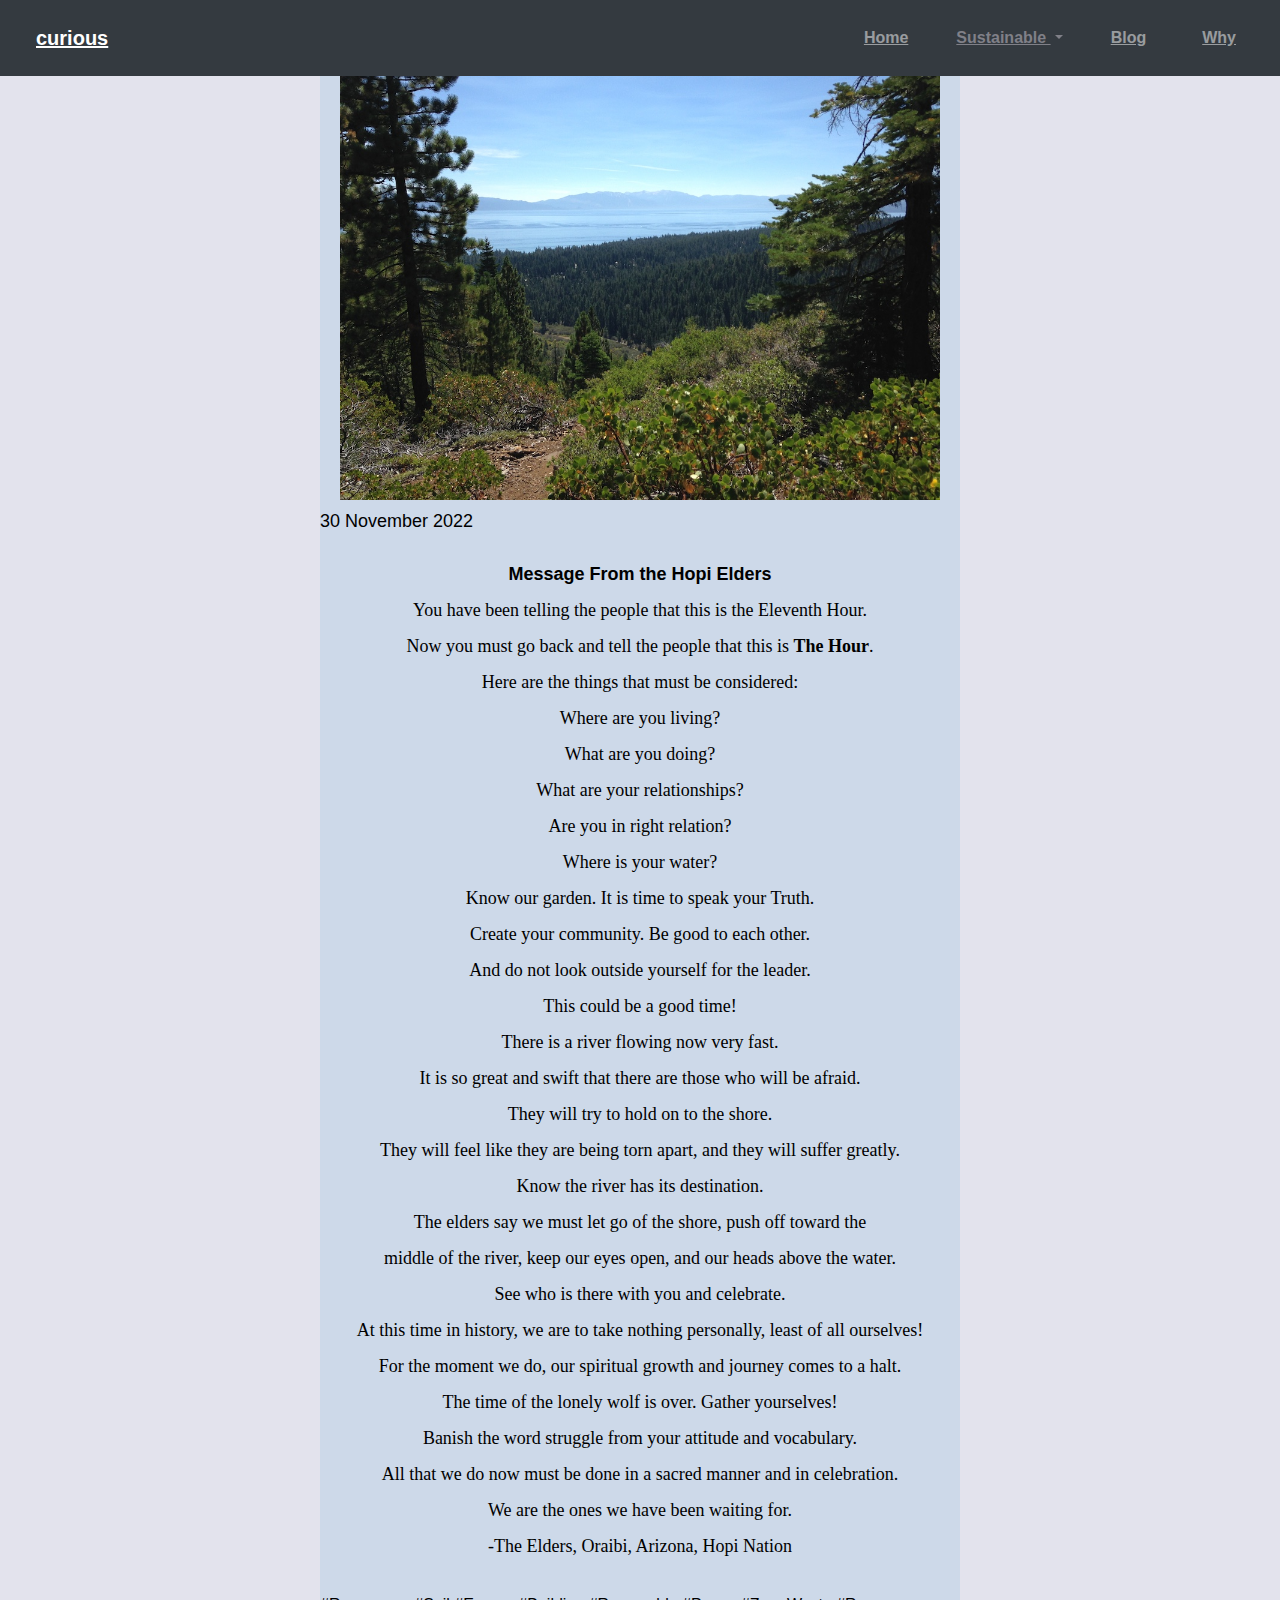
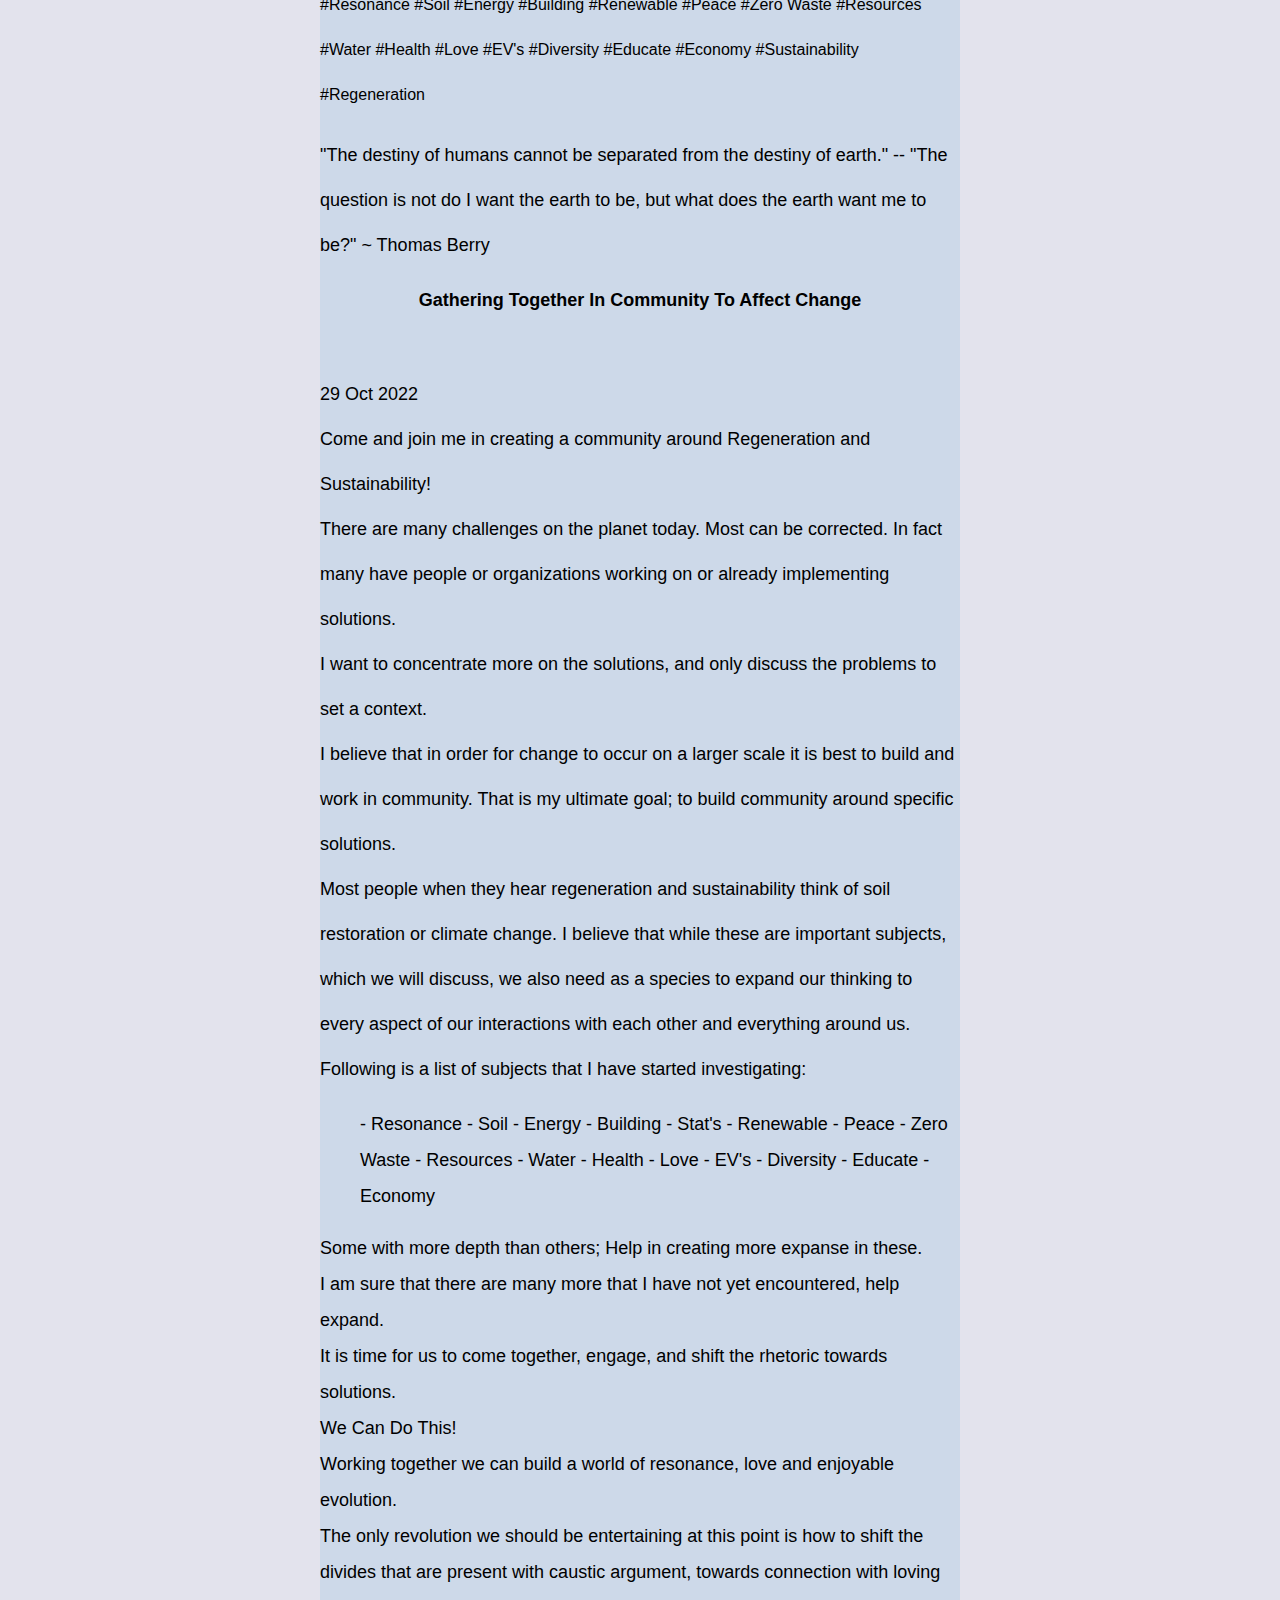
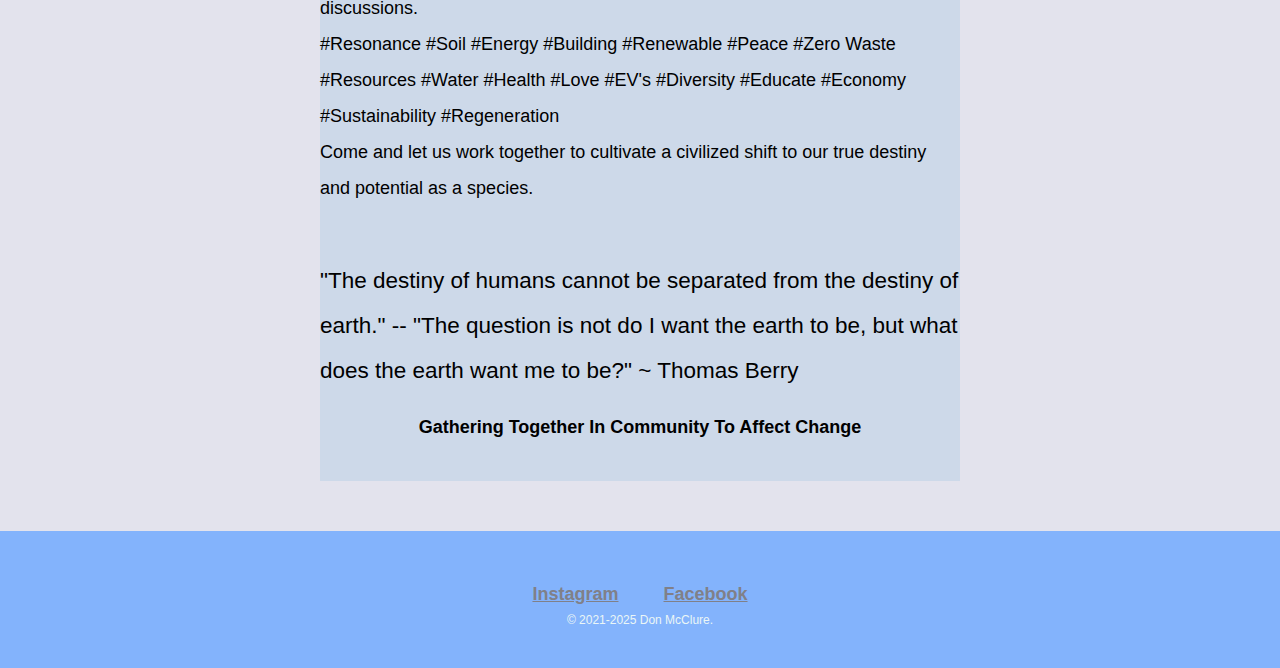
<file: blog.html>
<!DOCTYPE html>
<html>

<head id="mainhead">
  <meta charset="utf-8">
  <title>blog</title>
  <link rel="stylesheet" href="https://stackpath.bootstrapcdn.com/bootstrap/4.3.1/css/bootstrap.min.css"
    integrity="sha384-ggOyR0iXCbMQv3Xipma34MD+dH/1fQ784/j6cY/iJTQUOhcWr7x9JvoRxT2MZw1T" crossorigin="anonymous">
  <link rel="stylesheet" href="css/styles.css">
  <link rel="icon" href="favicon.ico">
  <link href="https://fonts.googleapis.com/css?family=Montserrat|Sacramento" rel="stylesheet">
  <nav class="navbar navbar-expand-md bg-dark navbar-dark menu fixed-top" id="mainNav">
    <a class="navbar-brand js-scroll-trigger" color="#808088" href="#">curious</a>
    <button class="navbar-toggler" type="button" data-toggle="collapse" data-target="#navbarTogglerDemo02"
      aria-controls="navbarTogglerDemo02" aria-expanded="true" aria-label="Toggle navigation">
      <span class="navbar-toggler-icon"></span>
    </button>
    <div class="collapse navbar-collapse" id="navbarTogglerDemo02">
      <ul class="navbar-nav ml-auto mt-2 mt-lg-0">
        <li>
          <a class="nav-link js-scroll-trigger" href="index.html#home">Home</a>
        </li>
        <li class="dropdown">
          <a class="dropdown-toggle" data-toggle="dropdown" href="#">Sustainable
            <span class="caret"></span></a>
          <ul class="dropdown-menu dropdown-primary force-scroll">

            <li class="nav-item active">
              <a class="nav-link js-scroll-trigger" href="index.html#resonance">Resonance<span
                  class="sr-only">(current)</span></a>
            </li>

            <li class="nav-item">
              <a class="nav-link js-scroll-trigger" href="index.html#highresource">Resources</a>
            </li>

            <li class="nav-item">
              <a class="nav-link js-scroll-trigger" href="index.html#soil">Soil</a>
            </li>

            <li class="nav-item">
              <a class="nav-link js-scroll-trigger" href="index.html#water">Water</a>
            </li>

            <li class="nav-item">
              <a class="nav-link js-scroll-trigger" href="index.html#climatechange">Climate</a>
            </li>

            <li class="nav-item">
              <a class="nav-link js-scroll-trigger" href="index.html#energy">Energy</a>
            </li>

            <li class="nav-item">
              <a class="nav-link js-scroll-trigger" href="index.html#health">Health</a>
            </li>

            <li class="nav-item">
              <a class="nav-link js-scroll-trigger" href="index.html#building">Building</a>
            </li>

            <li class="nav-item">
              <a class="nav-link js-scroll-trigger" href="index.html#love">Love</a>
            </li>

            <li class="nav-item">
              <a class="nav-link js-scroll-trigger" href="index.html#stats">Stats</a>
            </li>

            <li class="nav-item">
              <a class="nav-link js-scroll-trigger" href="index.html#electricvehicle">EV's</a>
            </li>

            <li class="nav-item">
              <a class="nav-link js-scroll-trigger" href="index.html#renewable">Renewable</a>
            </li>

            <li class="nav-item">
              <a class="nav-link js-scroll-trigger" href="index.html#diversity">Diversity</a>
            </li>

            <li class="nav-item">
              <a class="nav-link js-scroll-trigger" href="index.html#peace">Peace</a>
            </li>

            <li class="nav-item">
              <a class="nav-link js-scroll-trigger" href="index.html#educate">Educate</a>
            </li>

            <li class="nav-item">
              <a class="nav-link js-scroll-trigger" href="index.html#zerowaste">Zero Waste</a>
            </li>
            <li class="nav-item">
              <a class="nav-link js-scroll-trigger" href="index.html#economy">Economy</a>
            </li>
          </ul>
        <li>
          <a class="nav-link js-scroll-trigger" href="blog.html">Blog</a>
        </li>
        <li>
          <a class="nav-link js-scroll-trigger" href="why.html">Why</a>
        </li>
      </ul>
    </div>
  </nav>
</head>

<body>
  <div class="middle profile">
    <img width="600" height="450" class="center" src="images/tahoe.jpg">
    <p padding="0%" margin-bottom="0">
      <font size="4" color="black">

        30 November 2022<br />
        <center>
          <strong>Message From the Hopi Elders</strong><br />
          <font size="4" color="black" face="noteworthy">You have been telling the people that this is the Eleventh
            Hour.<br />
            Now you must go back and tell the people that this is <strong>The Hour</strong>.<br />
            Here are the things that must be considered:<br />

            Where are you living? <br />What are you doing? <br />What are your relationships?<br /> Are you in right
            relation? <br />Where is your water? <br />Know our garden. It is time to speak your Truth. <br />Create
            your community. Be good to each other.<br /> And do
            not look outside yourself for the leader.<br />

            This could be a good time!<br />

            There is a river flowing now very fast. <br />It is so great and swift that there are those who will be afraid.<br />
            They will try to hold on to the shore. <br />They will feel like they are being torn apart, and they will suffer
            greatly.<br />

            Know the river has its destination.<br />The elders say we must let go of the shore, push off toward the <br />middle of
            the river, keep our eyes open, and our heads above the water.<br />

            See who is there with you and celebrate.<br />

            At this time in history, we are to take nothing personally, least of all ourselves!<br /> For the moment we do,
            our spiritual growth and journey comes to a halt.<br />

            The time of the lonely wolf is over. Gather yourselves!<br />

            Banish the word struggle from your attitude and vocabulary.<br />

            All that we do now must be done in a sacred manner and in celebration.<br />

            We are the ones we have been waiting for.<br />

            -The Elders, Oraibi, Arizona, Hopi Nation
          </font>
    </p>
    </center>
    <p><font size="3" color="black">#Resonance #Soil #Energy #Building #Renewable #Peace #Zero Waste #Resources #Water #Health #Love #EV's
      #Diversity #Educate #Economy #Sustainability #Regeneration<br /></font></p>
    <p>
      <font size="4" color="black">
        "The destiny of humans cannot be separated from the destiny of earth." -- "The question is not do I want the
        earth to be, but what does the earth want me to be?" ~ Thomas Berry
    </p>
    <p>
      <strong>
        <center>
          Gathering Together In Community To Affect Change
          </font>
      </strong> </center><br />
      <script async data-uid="87a0d85a5c"
            src="https://marvelous-producer-1237.ck.page/87a0d85a5c/index.js"></script>
    </p>
    <p padding="0%" margin-bottom="0">
      <font size="4" color="black">
        29 Oct 2022<br />
        Come and join me in creating a community around Regeneration and Sustainability!<br />

        There are many challenges on the planet today. Most can be corrected. In fact many have people or organizations
        working on or already implementing solutions.<br />

        I want to concentrate more on the solutions, and only discuss the problems to set a context.<br />

        I believe that in order for change to occur on a larger scale it is best to build and work in community. That is
        my ultimate goal; to build community around specific solutions.<br />

        Most people when they hear regeneration and sustainability think of soil restoration or climate change. I
        believe that while these are important subjects, which we will discuss, we also need as a species to expand our
        thinking to every
        aspect of our interactions with each other and everything around us.<br />

        Following is a list of subjects that I have started investigating:<br />
        <ul>
          - Resonance
          - Soil
          - Energy
          - Building
          - Stat's
          - Renewable
          - Peace
          - Zero Waste
          - Resources
          - Water
          - Health
          - Love
          - EV's
          - Diversity
          - Educate
          - Economy
        </ul>
        Some with more depth than others; Help in creating more expanse in these.<br />
        I am sure that there are many more that I have not yet encountered, help expand. <br />
        It is time for us to come together, engage, and shift the rhetoric towards solutions.<br />
        We Can Do This!<br />
        Working together we can build a world of resonance, love and enjoyable evolution.<br />
        The only revolution we should be entertaining at this point is how to shift the divides that are present with
        caustic argument, towards connection with loving discussions.<br />

        #Resonance #Soil #Energy #Building #Renewable #Peace #Zero Waste #Resources #Water #Health #Love #EV's
        #Diversity #Educate #Economy #Sustainability #Regeneration<br />

        Come and let us work together to cultivate a civilized shift to our true destiny and potential as a
        species.<br /><br />
    </p>
    <p>
      "The destiny of humans cannot be separated from the destiny of earth." -- "The question is not do I want the earth
      to be, but what does the earth want me to be?" ~ Thomas Berry
    </p>
    <p>
      <strong>
        <center>
          Gathering Together In Community To Affect Change
      </strong> </center><br />
      <script async data-uid="87a0d85a5c"
            src="https://marvelous-producer-1237.ck.page/87a0d85a5c/index.js"></script>
    </p>
  </div>
  <div class="bottom">
    <!--<a class="footer-link" href="https://www.sw2inform.com/">Software To Inform</a>
  <a class="footer-link" href="https://twitter.com/">Twitter</a>-->
    <a class="footer-link" href="https://www.instagram.com/donmc9/">Instagram</a>
    <a class="footer-link" href="https://www.facebook.com/don.mcclure.5">Facebook</a>
    <p class="copyright">© 2021-2025 Don McClure.</p>
  </div>
  <script src="https://ajax.googleapis.com/ajax/libs/jquery/3.4.1/jquery.min.js"></script>
  <script src="https://stackpath.bootstrapcdn.com/bootstrap/4.3.1/js/bootstrap.min.js"
    integrity="sha384-JjSmVgyd0p3pXB1rRibZUAYoIIy6OrQ6VrjIEaFf/nJGzIxFDsf4x0xIM+B07jRM"
    crossorigin="anonymous"></script>
  <script src="https://cdnjs.cloudflare.com/ajax/libs/popper.js/1.14.7/umd/popper.min.js"
    integrity="sha384-UO2eT0CpHqdSJQ6hJty5KVphtPhzWj9WO1clHTMGa3JDZwrnQq4sF86dIHNDz0W1"
    crossorigin="anonymous"></script>
  <script src="https://stackpath.bootstrapcdn.com/bootstrap/4.3.1/js/bootstrap.min.js"
    integrity="sha384-JjSmVgyd0p3pXB1rRibZUAYoIIy6OrQ6VrjIEaFf/nJGzIxFDsf4x0xIM+B07jRM"
    crossorigin="anonymous"></script>

  <script>
    function includeHTML() {
      var z, i, elmnt, file, xhttp;
      /*loop through a collection of all HTML elements:*/
      z = document.getElementsByTagName("*");
      for (i = 0; i < z.length; i++) {
        elmnt = z[i];
        /*search for elements with a certain atrribute:*/
        file = elmnt.getAttribute("include-html");
        if (file) {
          /*make an HTTP request using the attribute value as the file name:*/
          xhttp = new XMLHttpRequest();
          xhttp.onreadystatechange = function () {
            if (this.readyState == 4) {
              if (this.status == 200) {
                elmnt.innerHTML = this.responseText;
              }
              if (this.status == 404) {
                elmnt.innerHTML = "Page not found.";
              }
              /*remove the attribute, and call this function once more:*/
              elmnt.removeAttribute("include-html");
              includeHTML();
            }
          }
          xhttp.open("GET", file, true);
          xhttp.send();
          /*exit the function:*/
          return;
        }
      }
    };
  </script>
  <script>
    includeHTML();
  </script>
</body>

</html>
</file>
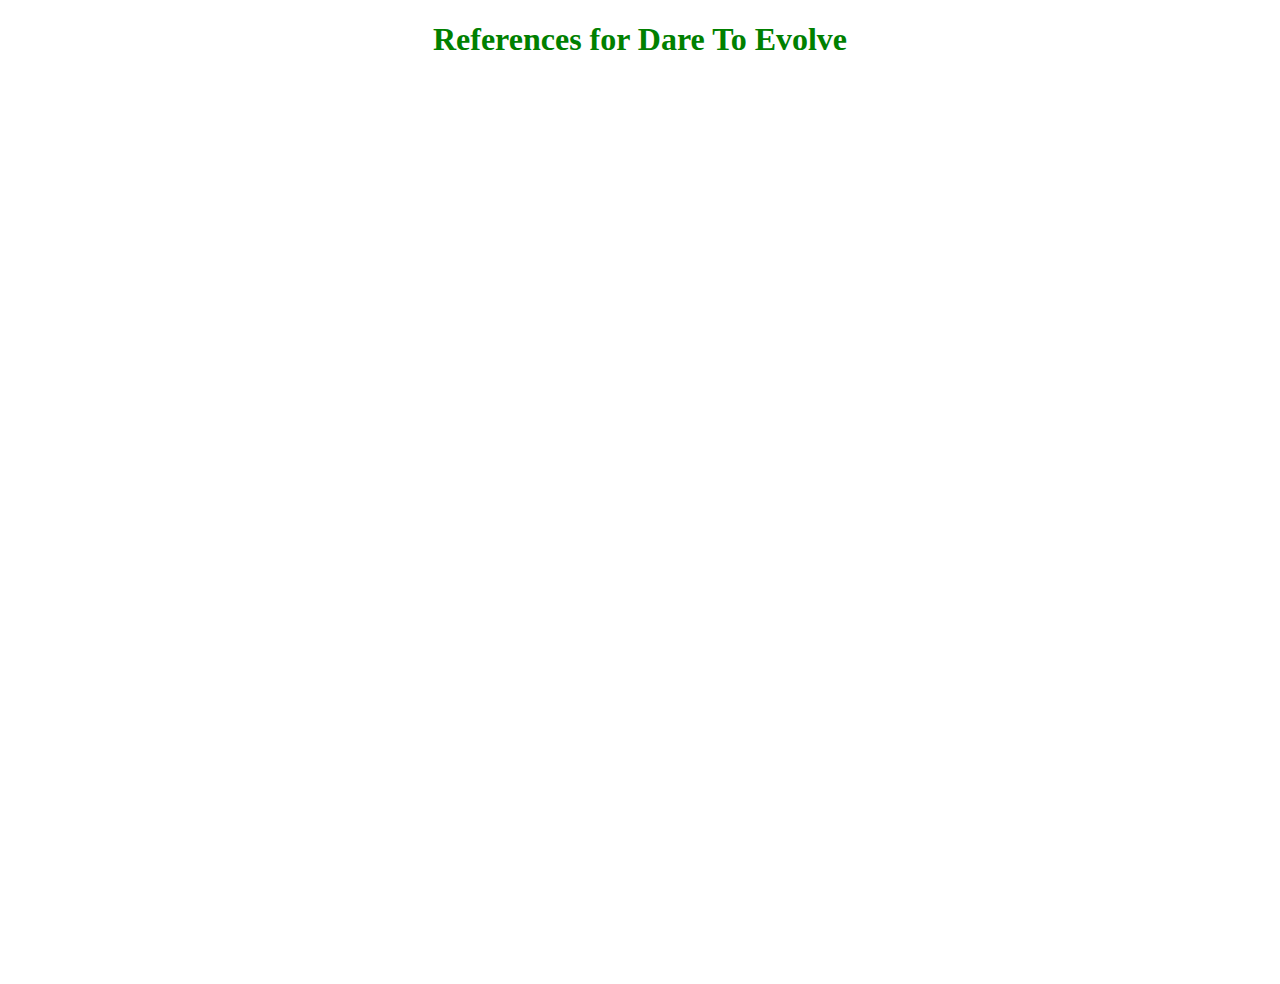
<file: daretoevolve.html>
<!DOCTYPE html>
<html>
  
<head>
  <title>PDF in HTML</title>
  
</head>
<style>
  .pdf {
      width: 100%;
      aspect-ratio: 4 / 3;
  }

  .pdf,
  html,
  body {
      height: 100%;
      margin: 0;
      padding: 0;
  }

  h1,
  h3 {
      text-align: center;
  }

  h1 {
      color: green;
  }
  
</style>

<body>
  <h1>References for Dare To Evolve</h1>
  <object
	data="https://www.sustainall.us/DTEReferences.pdf"
	type="application/pdf"
	width="100%"
	height="100%"
>
	<iframe
		src="https://www.sustainall.us/DTEReferences.pdf"
		width="100%"
		height="100%"
		style="border: none;"
	>
		<p>
			Your browser does not support PDFs.
			<a href="https://www.sustainall.us/DTEReferences.pdf">Download the PDF</a>
			.
		</p>
	</iframe>
</object>

</body>
</html>
</file>
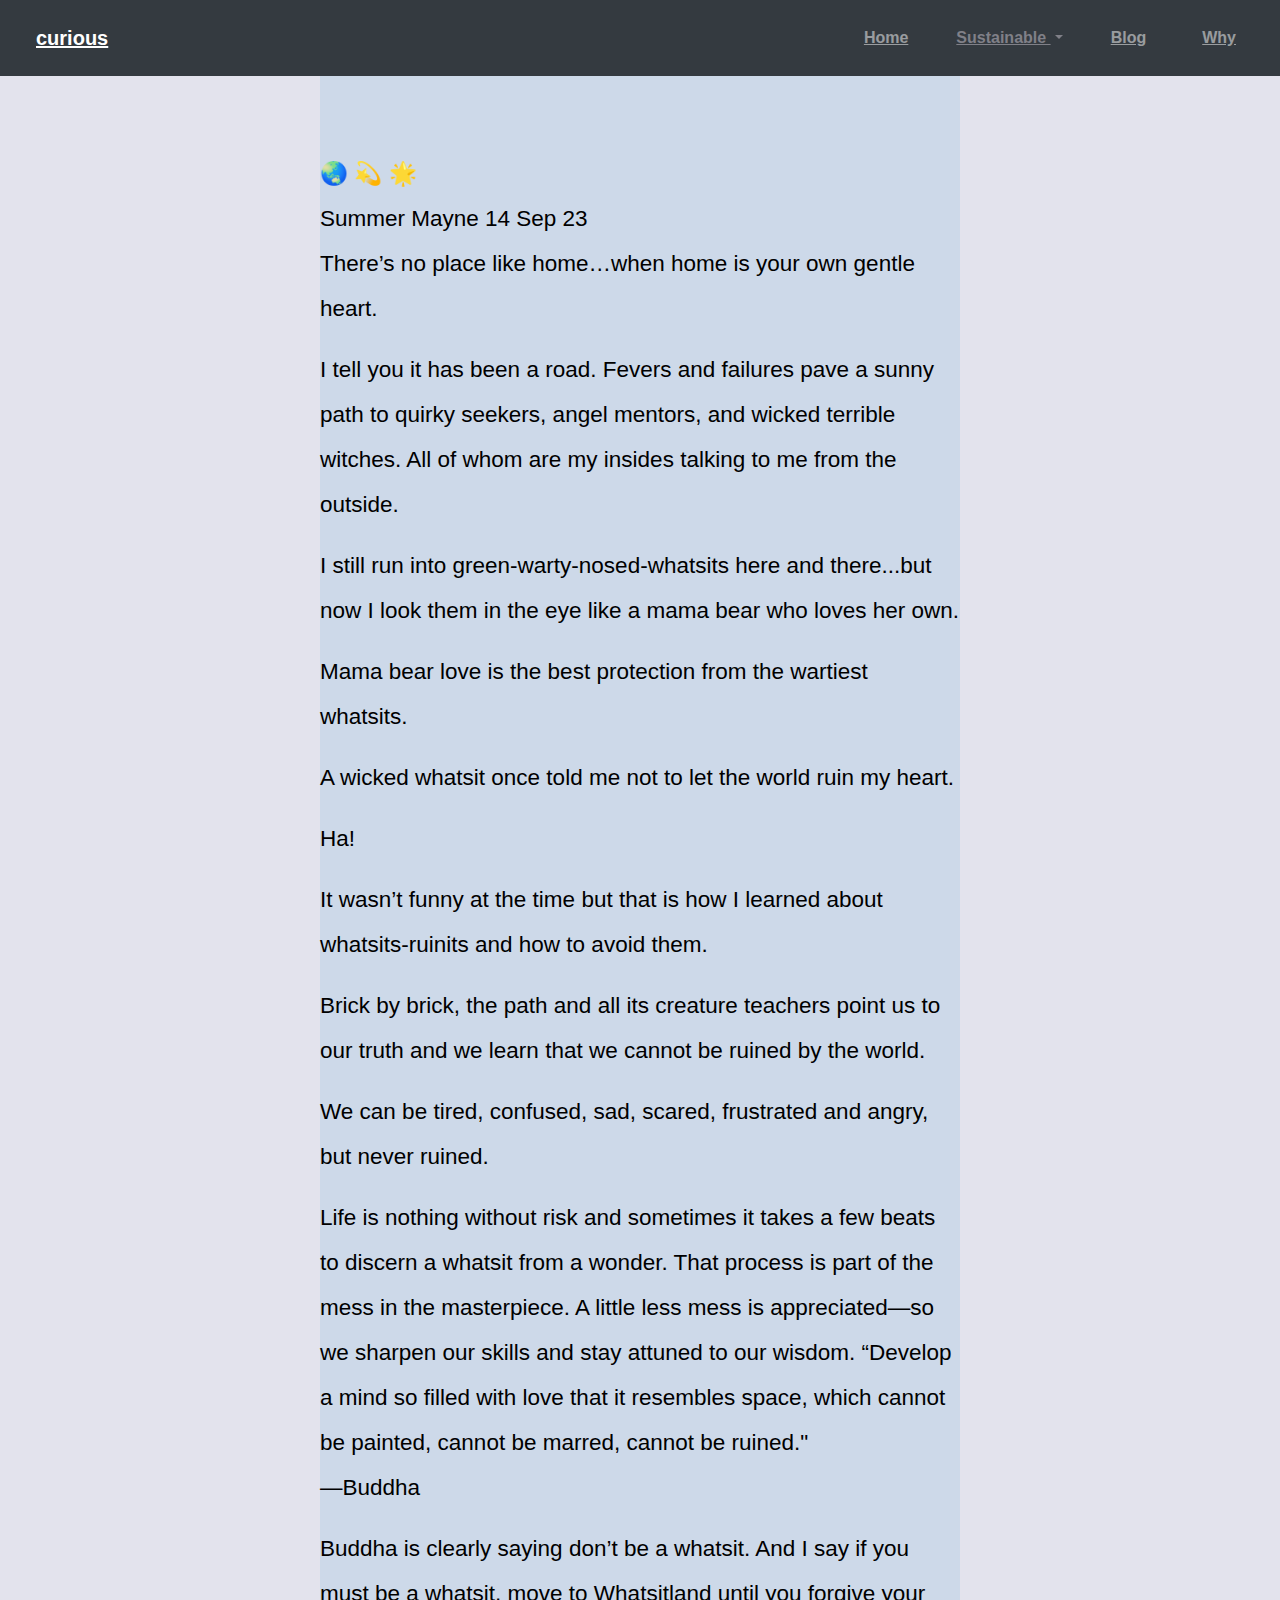
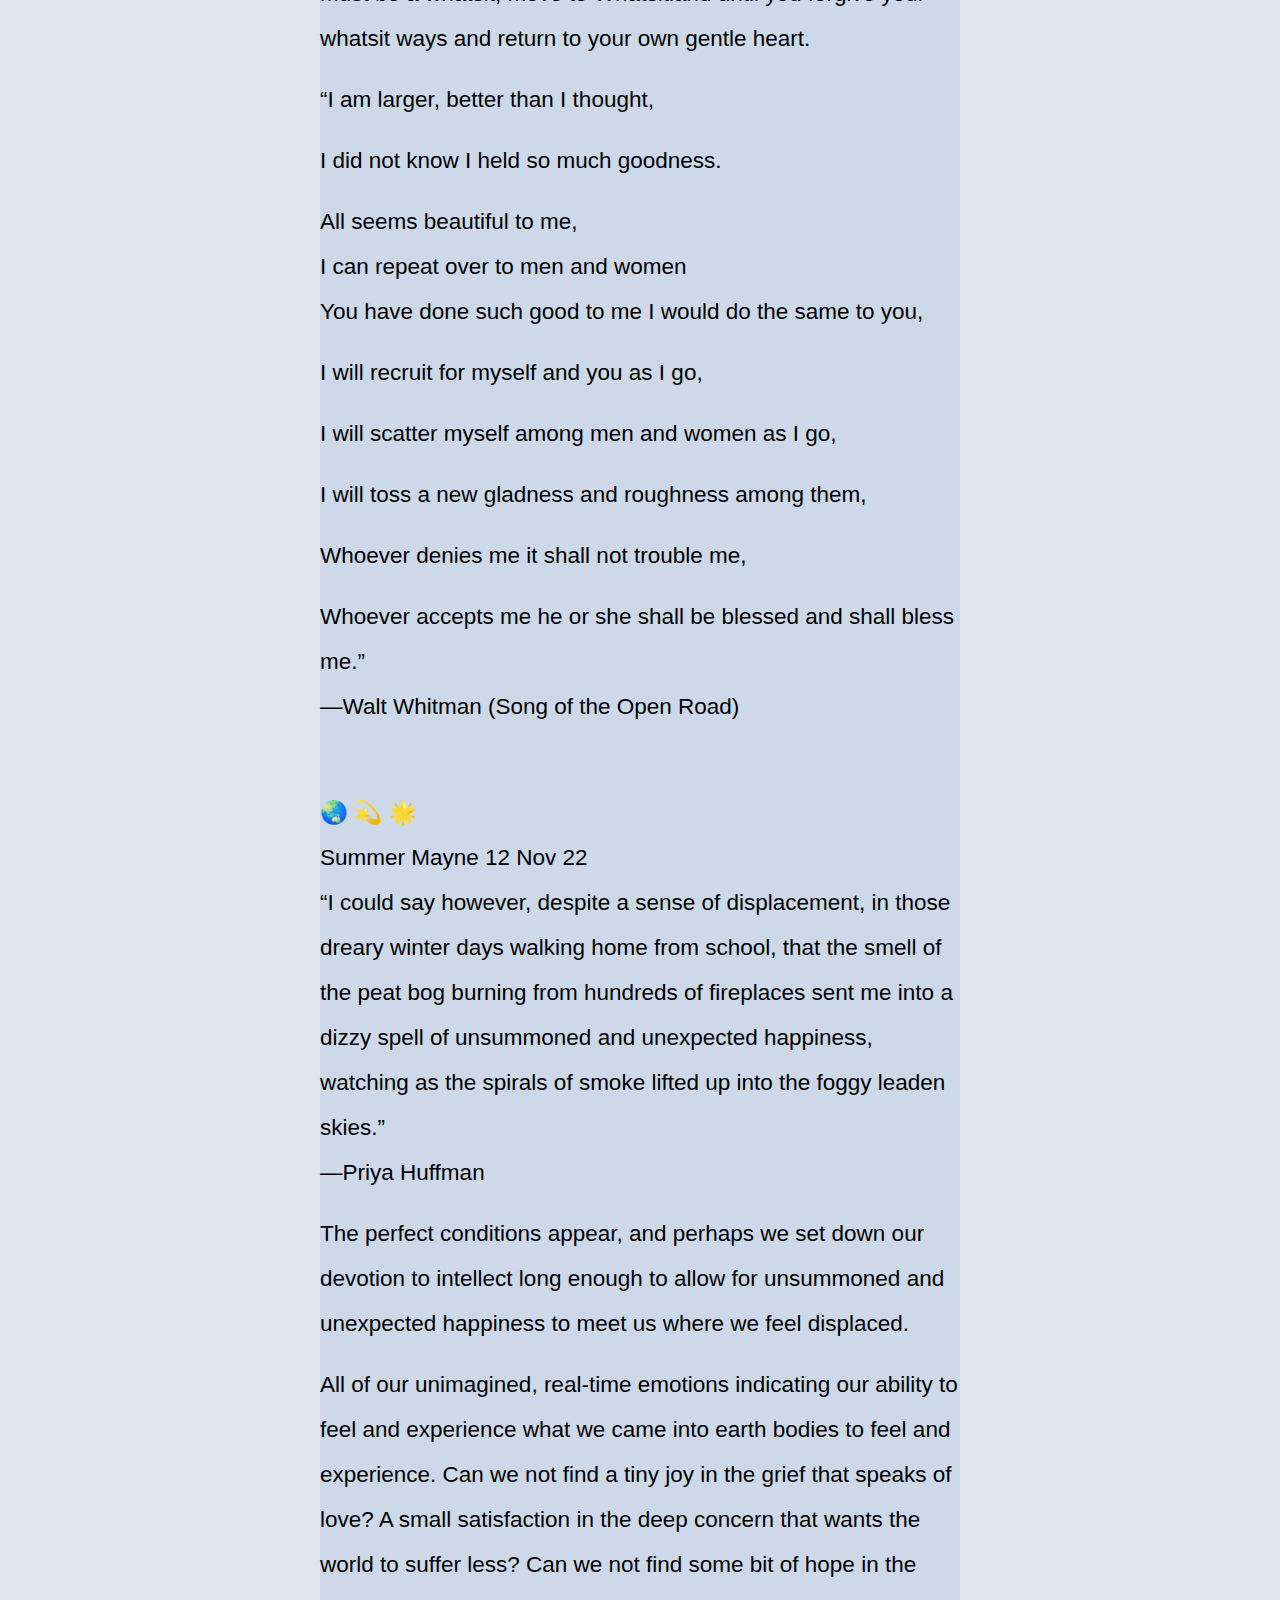
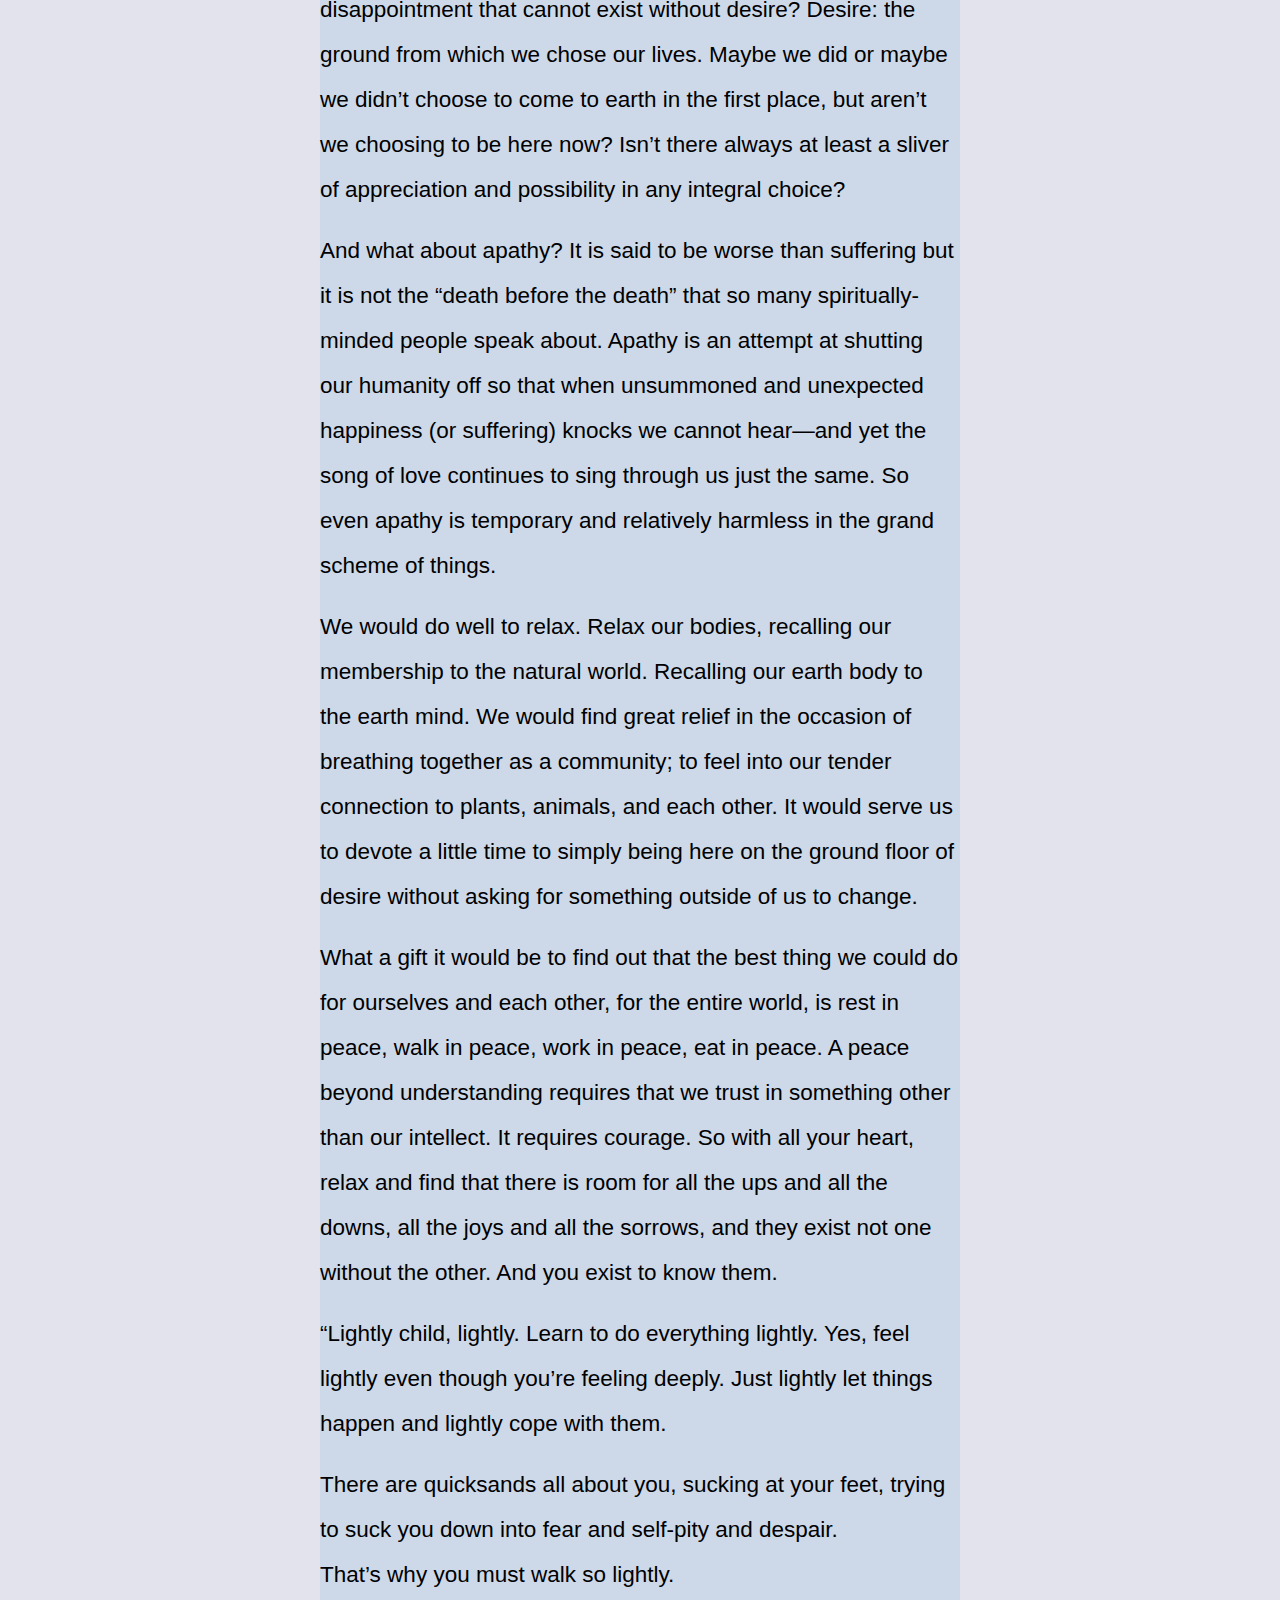
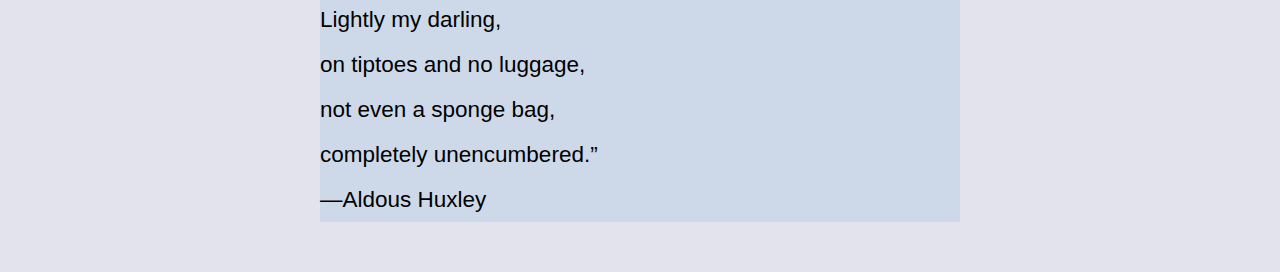
<file: summer.html>
<!DOCTYPE html>
<html>

<head id="mainhead">
  <meta charset="utf-8">
  <title>Summer</title>
  <link rel="stylesheet" href="https://stackpath.bootstrapcdn.com/bootstrap/4.3.1/css/bootstrap.min.css"
    integrity="sha384-ggOyR0iXCbMQv3Xipma34MD+dH/1fQ784/j6cY/iJTQUOhcWr7x9JvoRxT2MZw1T" crossorigin="anonymous">
  <link rel="stylesheet" href="css/styles.css">
  <link rel="icon" href="favicon.ico">
  <link href="https://fonts.googleapis.com/css?family=Montserrat|Sacramento" rel="stylesheet">
  <nav class="navbar navbar-expand-md bg-dark navbar-dark menu fixed-top" id="mainNav">
    <a class="navbar-brand js-scroll-trigger" color="#808088" href="#">curious</a>
    <button class="navbar-toggler" type="button" data-toggle="collapse" data-target="#navbarTogglerDemo02"
      aria-controls="navbarTogglerDemo02" aria-expanded="true" aria-label="Toggle navigation">
      <span class="navbar-toggler-icon"></span>
    </button>
    <div class="collapse navbar-collapse" id="navbarTogglerDemo02">
      <ul class="navbar-nav ml-auto mt-2 mt-lg-0">
        <li>
          <a class="nav-link js-scroll-trigger" href="index.html#home">Home</a>
        </li>
        <li class="dropdown">
          <a class="dropdown-toggle" data-toggle="dropdown" href="#">Sustainable
            <span class="caret"></span></a>
          <ul class="dropdown-menu dropdown-primary force-scroll">

            <li class="nav-item active">
              <a class="nav-link js-scroll-trigger" href="index.html#resonance">Resonance<span
                  class="sr-only">(current)</span></a>
            </li>

            <li class="nav-item">
              <a class="nav-link js-scroll-trigger" href="index.html#highresource">Resources</a>
            </li>

            <li class="nav-item">
              <a class="nav-link js-scroll-trigger" href="index.html#soil">Soil</a>
            </li>

            <li class="nav-item">
              <a class="nav-link js-scroll-trigger" href="index.html#water">Water</a>
            </li>

            <li class="nav-item">
              <a class="nav-link js-scroll-trigger" href="index.html#climatechange">Climate</a>
            </li>

            <li class="nav-item">
              <a class="nav-link js-scroll-trigger" href="index.html#energy">Energy</a>
            </li>

            <li class="nav-item">
              <a class="nav-link js-scroll-trigger" href="index.html#health">Health</a>
            </li>

            <li class="nav-item">
              <a class="nav-link js-scroll-trigger" href="index.html#building">Building</a>
            </li>

            <li class="nav-item">
              <a class="nav-link js-scroll-trigger" href="index.html#love">Love</a>
            </li>

            <li class="nav-item">
              <a class="nav-link js-scroll-trigger" href="index.html#stats">Stats</a>
            </li>

            <li class="nav-item">
              <a class="nav-link js-scroll-trigger" href="index.html#electricvehicle">EV's</a>
            </li>

            <li class="nav-item">
              <a class="nav-link js-scroll-trigger" href="index.html#renewable">Renewable</a>
            </li>

            <li class="nav-item">
              <a class="nav-link js-scroll-trigger" href="index.html#diversity">Diversity</a>
            </li>

            <li class="nav-item">
              <a class="nav-link js-scroll-trigger" href="index.html#peace">Peace</a>
            </li>

            <li class="nav-item">
              <a class="nav-link js-scroll-trigger" href="index.html#educate">Educate</a>
            </li>

            <li class="nav-item">
              <a class="nav-link js-scroll-trigger" href="index.html#zerowaste">Zero Waste</a>
            </li>
            <li class="nav-item">
              <a class="nav-link js-scroll-trigger" href="index.html#economy">Economy</a>
            </li>
          </ul>
        <li>
          <a class="nav-link js-scroll-trigger" href="blog.html">Blog</a>
        </li>
        <li>
          <a class="nav-link js-scroll-trigger" href="why.html">Why</a>
        </li>
      </ul>
    </div>
  </nav>
</head>

<body>
  <div class="middle profile">

    <p padding="10%" margin-bottom="0">
      <font size="4" color="black"><br />
    </p>
    <p>
      <br />
      🌏 💫 🌟
      <br />
      Summer Mayne 14 Sep 23<br />

      There’s no place like home…when home is your own gentle heart.
      <br />
    <p>
    <p>
      I tell you it has been a road. Fevers and failures pave a sunny path to quirky seekers, angel mentors, and wicked
      terrible witches. All of whom are my insides talking to me from the outside.
    </p>
    <p>
      I still run into green-warty-nosed-whatsits here and there...but now I look them in the eye like a mama bear who
      loves her own.
    </p>
    <p>
      Mama bear love is the best protection from the wartiest whatsits.
    </p>
    <p>
      A wicked whatsit once told me not to let the world ruin my heart.
    </p>
    <p>
      Ha!
    </p>
    <p>
      It wasn’t funny at the time but that is how I learned about whatsits-ruinits and how to avoid them.
    </p>
    <p>
      Brick by brick, the path and all its creature teachers point us to our truth and we learn that we cannot be ruined
      by the world.
    </p>
    <p>
      We can be tired, confused, sad, scared, frustrated and angry, but never ruined.
    </p>
    <p>
      Life is nothing without risk and sometimes it takes a few beats to discern a whatsit from a wonder. That process
      is part of the mess in the masterpiece. A little less mess is appreciated—so we sharpen our skills and stay
      attuned to our wisdom.
      “Develop a mind so filled with love that it resembles space, which cannot be painted, cannot be marred, cannot be
      ruined." <br />
      —Buddha
    </p>
    <p>
      Buddha is clearly saying don’t be a whatsit. And I say if you must be a whatsit, move to Whatsitland until you
      forgive your whatsit ways and return to your own gentle heart.
    </p>
    <p>
      “I am larger, better than I thought,
    </p>
    <p>
      I did not know I held so much goodness.
    </p>
    <p>
      All seems beautiful to me,<br />
      I can repeat over to men and women <br />
      You have done such good to me I would do the same to you,
    </p>
    <p>
      I will recruit for myself and you as I go,
    </p>
    <p>
      I will scatter myself among men and women as I go,
    </p>
    <p>
      I will toss a new gladness and roughness among them,
    </p>
    <p>
      Whoever denies me it shall not trouble me,
    </p>
    <p>
      Whoever accepts me he or she shall be blessed and shall bless me.”
      <br />
      —Walt Whitman (Song of the Open Road)
    <p>
      <br />
      🌏 💫 🌟
      <br />
      Summer Mayne 12 Nov 22<br />
      “I could say however, despite a sense of displacement, in those dreary winter days walking home from school, that
      the smell of the peat bog burning from hundreds of fireplaces sent me into a dizzy spell of unsummoned and
      unexpected
      happiness, watching as the spirals of smoke lifted up into the foggy leaden skies.”<br />
      —Priya Huffman
    </p>

    <p>

      The perfect conditions appear, and perhaps we set down our devotion to intellect long enough to allow for
      unsummoned and unexpected happiness to meet us where we feel displaced. </p>

    <p>

      All of our unimagined, real-time emotions indicating our ability to feel and experience what we came into earth
      bodies to feel and experience. Can we not find a tiny joy in the grief that speaks of love? A small satisfaction
      in the deep
      concern that wants the world to suffer less? Can we not find some bit of hope in the disappointment that cannot
      exist without desire? Desire: the ground from which we chose our lives. Maybe we did or maybe we didn’t choose to
      come to earth
      in the first place, but aren’t we choosing to be here now? Isn’t there always at least a sliver of appreciation
      and possibility in any integral choice? </p>

    <p>

      And what about apathy? It is said to be worse than suffering but it is not the “death before the death” that so
      many spiritually-minded people speak about. Apathy is an attempt at shutting our humanity off so that when
      unsummoned and
      unexpected happiness (or suffering) knocks we cannot hear—and yet the song of love continues to sing through us
      just the same. So even apathy is temporary and relatively harmless in the grand scheme of things.</p>
    <p>

      We would do well to relax. Relax our bodies, recalling our membership to the natural world. Recalling our earth
      body to the earth mind. We would find great relief in the occasion of breathing together as a community; to feel
      into our
      tender connection to plants, animals, and each other. It would serve us to devote a little time to simply being
      here on the ground floor of desire without asking for something outside of us to change. </p>

    <p>

      What a gift it would be to find out that the best thing we could do for ourselves and each other, for the entire
      world, is rest in peace, walk in peace, work in peace, eat in peace. A peace beyond understanding requires that we
      trust in
      something other than our intellect. It requires courage. So with all your heart, relax and find that there is room
      for all the ups and all the downs, all the joys and all the sorrows, and they exist not one without the other. And
      you exist
      to know them. </p>

    <p>

      “Lightly child, lightly. Learn to do everything lightly.
      Yes, feel lightly even though you’re feeling deeply.
      Just lightly let things happen and lightly cope with them. </p>

    <p>

      There are quicksands all about you, sucking at your feet,
      trying to suck you down into fear and self-pity and despair.<br />
      That’s why you must walk so lightly.<br />
      Lightly my darling,<br />
      on tiptoes and no luggage,<br />
      not even a sponge bag,<br />
      completely unencumbered.”<br />
      —Aldous Huxley</p>



  </div>
  <script src="https://ajax.googleapis.com/ajax/libs/jquery/3.4.1/jquery.min.js"></script>
  <script src="https://stackpath.bootstrapcdn.com/bootstrap/4.3.1/js/bootstrap.min.js"
    integrity="sha384-JjSmVgyd0p3pXB1rRibZUAYoIIy6OrQ6VrjIEaFf/nJGzIxFDsf4x0xIM+B07jRM"
    crossorigin="anonymous"></script>
  <script src="https://cdnjs.cloudflare.com/ajax/libs/popper.js/1.14.7/umd/popper.min.js"
    integrity="sha384-UO2eT0CpHqdSJQ6hJty5KVphtPhzWj9WO1clHTMGa3JDZwrnQq4sF86dIHNDz0W1"
    crossorigin="anonymous"></script>
  <script src="https://stackpath.bootstrapcdn.com/bootstrap/4.3.1/js/bootstrap.min.js"
    integrity="sha384-JjSmVgyd0p3pXB1rRibZUAYoIIy6OrQ6VrjIEaFf/nJGzIxFDsf4x0xIM+B07jRM"
    crossorigin="anonymous"></script>

  <script>
    function includeHTML() {
      var z, i, elmnt, file, xhttp;
      /*loop through a collection of all HTML elements:*/
      z = document.getElementsByTagName("*");
      for (i = 0; i < z.length; i++) {
        elmnt = z[i];
        /*search for elements with a certain atrribute:*/
        file = elmnt.getAttribute("include-html");
        if (file) {
          /*make an HTTP request using the attribute value as the file name:*/
          xhttp = new XMLHttpRequest();
          xhttp.onreadystatechange = function () {
            if (this.readyState == 4) {
              if (this.status == 200) {
                elmnt.innerHTML = this.responseText;
              }
              if (this.status == 404) {
                elmnt.innerHTML = "Page not found.";
              }
              /*remove the attribute, and call this function once more:*/
              elmnt.removeAttribute("include-html");
              includeHTML();
            }
          }
          xhttp.open("GET", file, true);
          xhttp.send();
          /*exit the function:*/
          return;
        }
      }
    };
  </script>
  <script>
    includeHTML();
  </script>
</body>

</html>
</file>
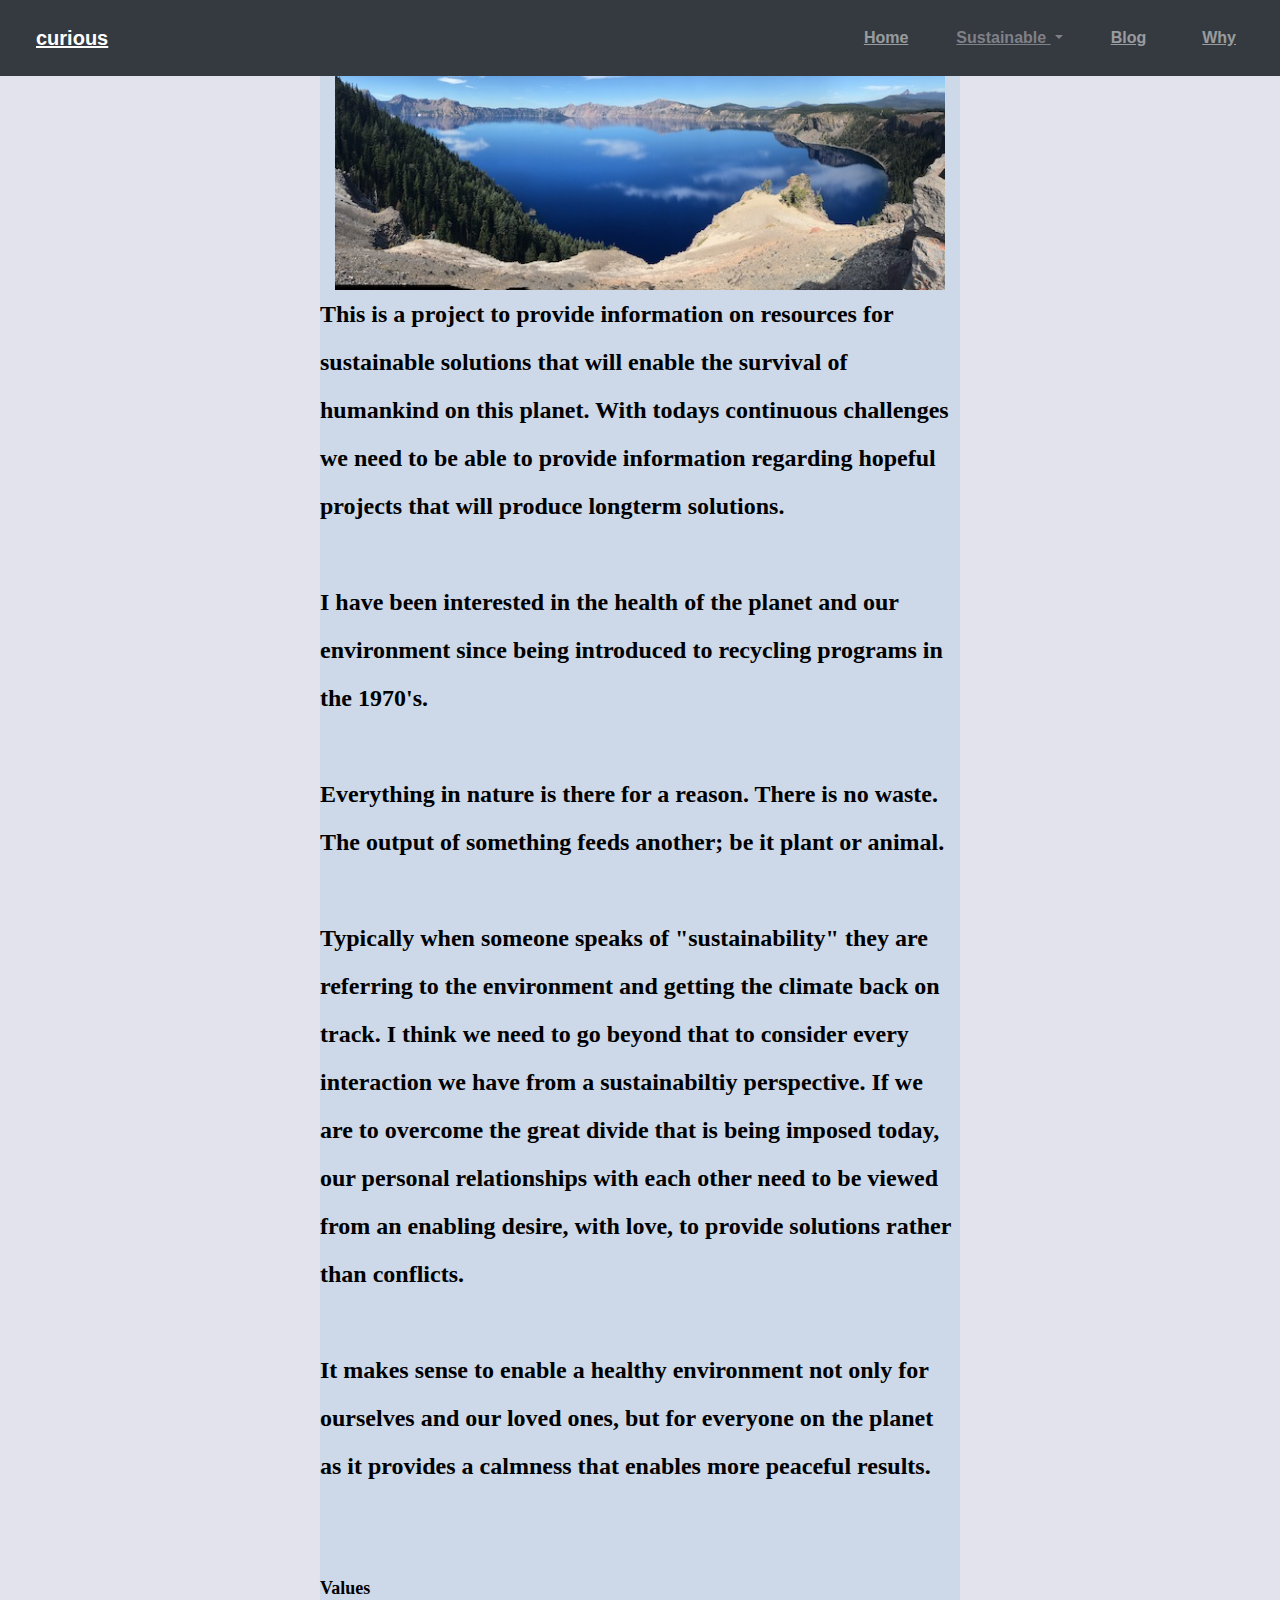
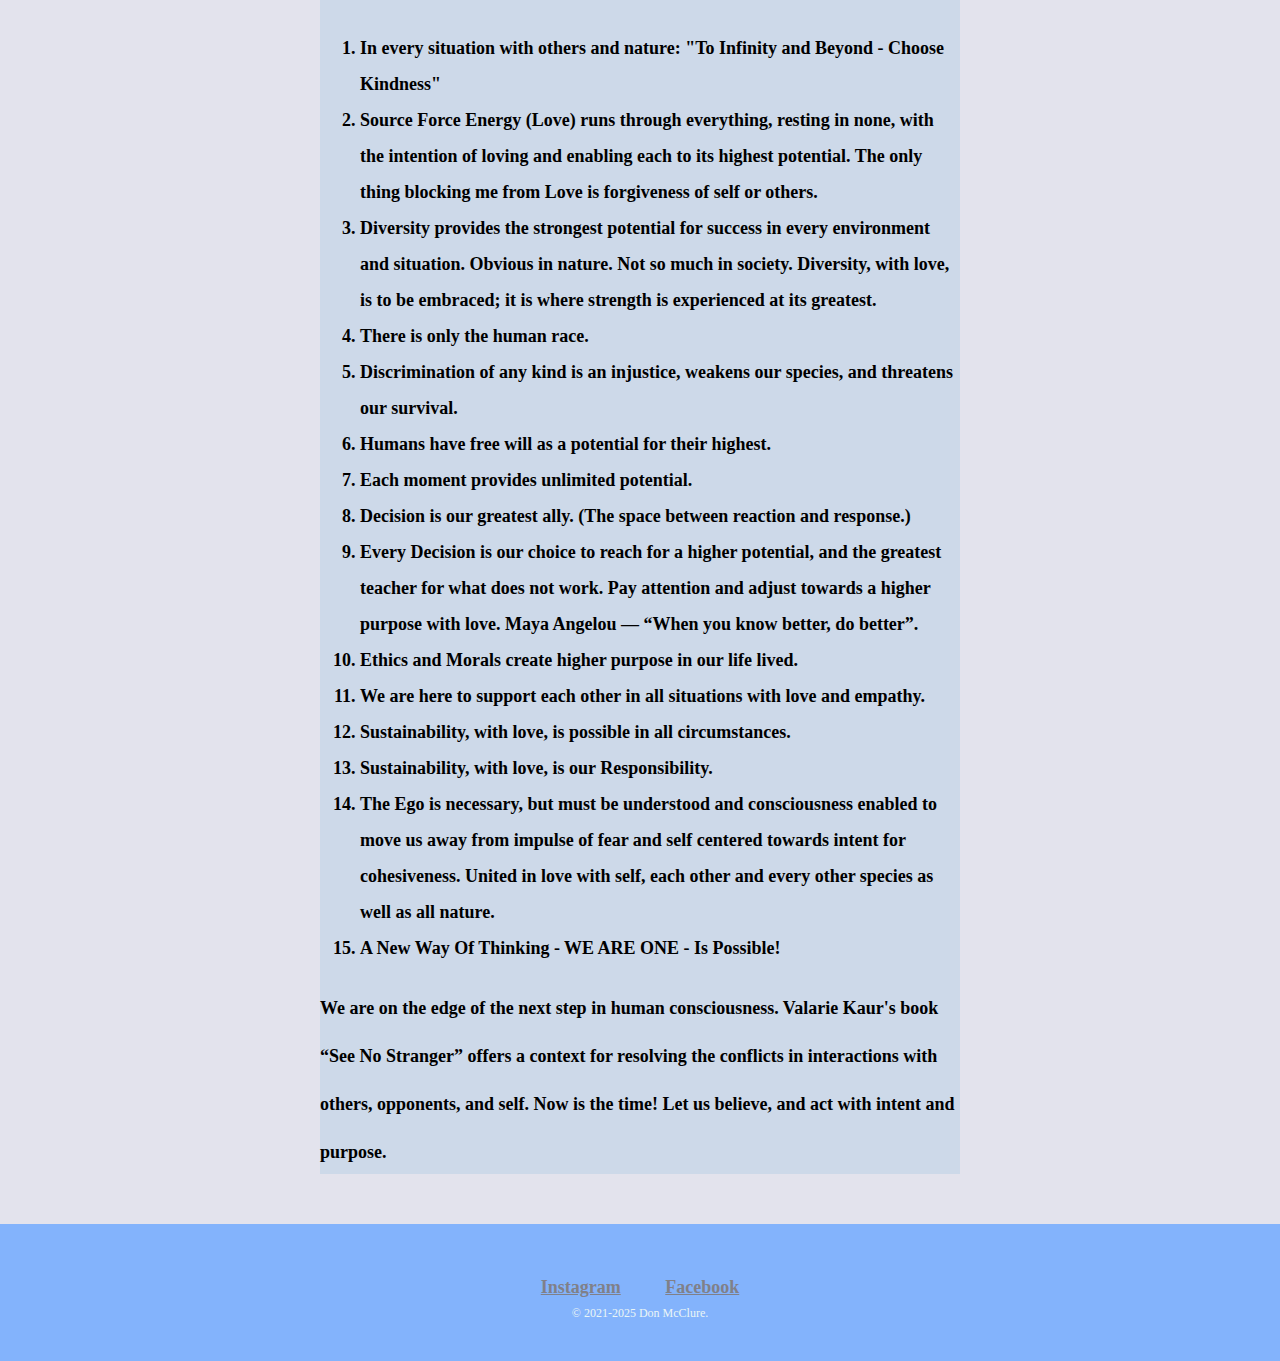
<file: why.html>
<!DOCTYPE html>
<html>

<head id="mainhead">
  <meta charset="utf-8">
  <title>MyReason</title>
  <link rel="stylesheet" href="https://stackpath.bootstrapcdn.com/bootstrap/4.3.1/css/bootstrap.min.css"
    integrity="sha384-ggOyR0iXCbMQv3Xipma34MD+dH/1fQ784/j6cY/iJTQUOhcWr7x9JvoRxT2MZw1T" crossorigin="anonymous">
  <link rel="stylesheet" href="css/styles.css">
  <link rel="icon" href="favicon.ico">
  <link href="https://fonts.googleapis.com/css?family=Montserrat|Sacramento" rel="stylesheet">


  <nav class="navbar navbar-expand-md bg-dark navbar-dark menu fixed-top" id="mainNav">
    <a class="navbar-brand js-scroll-trigger" color="#808088" href="#">curious</a>
    <button class="navbar-toggler" type="button" data-toggle="collapse" data-target="#navbarTogglerDemo02"
      aria-controls="navbarTogglerDemo02" aria-expanded="true" aria-label="Toggle navigation">
      <span class="navbar-toggler-icon"></span>
    </button>
    <div class="collapse navbar-collapse" id="navbarTogglerDemo02">
      <ul class="navbar-nav ml-auto mt-2 mt-lg-0">
        <li>
          <a class="nav-link js-scroll-trigger" href="index.html#home">Home</a>
        </li>
        <li class="dropdown">
          <a class="dropdown-toggle" data-toggle="dropdown" href="#">Sustainable
            <span class="caret"></span></a>
          <ul class="dropdown-menu dropdown-primary force-scroll">

            <li class="nav-item active">
              <a class="nav-link js-scroll-trigger" href="index.html#resonance">Resonance<span
                  class="sr-only">(current)</span></a>
            </li>

            <li class="nav-item">
              <a class="nav-link js-scroll-trigger" href="index.html#highresource">Resources</a>
            </li>

            <li class="nav-item">
              <a class="nav-link js-scroll-trigger" href="index.html#soil">Soil</a>
            </li>

            <li class="nav-item">
              <a class="nav-link js-scroll-trigger" href="index.html#water">Water</a>
            </li>

            <li class="nav-item">
              <a class="nav-link js-scroll-trigger" href="index.html#climatechange">Climate</a>
            </li>

            <li class="nav-item">
              <a class="nav-link js-scroll-trigger" href="index.html#energy">Energy</a>
            </li>

            <li class="nav-item">
              <a class="nav-link js-scroll-trigger" href="index.html#health">Health</a>
            </li>

            <li class="nav-item">
              <a class="nav-link js-scroll-trigger" href="index.html#building">Building</a>
            </li>

            <li class="nav-item">
              <a class="nav-link js-scroll-trigger" href="index.html#love">Love</a>
            </li>

            <li class="nav-item">
              <a class="nav-link js-scroll-trigger" href="index.html#stats">Stats</a>
            </li>

            <li class="nav-item">
              <a class="nav-link js-scroll-trigger" href="index.html#electricvehicle">EV's</a>
            </li>

            <li class="nav-item">
              <a class="nav-link js-scroll-trigger" href="index.html#renewable">Renewable</a>
            </li>

            <li class="nav-item">
              <a class="nav-link js-scroll-trigger" href="index.html#diversity">Diversity</a>
            </li>

            <li class="nav-item">
              <a class="nav-link js-scroll-trigger" href="index.html#peace">Peace</a>
            </li>

            <li class="nav-item">
              <a class="nav-link js-scroll-trigger" href="index.html#educate">Educate</a>
            </li>

            <li class="nav-item">
              <a class="nav-link js-scroll-trigger" href="index.html#zerowaste">Zero Waste</a>
            </li>
            <li class="nav-item">
              <a class="nav-link js-scroll-trigger" href="index.html#economy">Economy</a>
            </li>
          </ul>
        <li>
          <a class="nav-link js-scroll-trigger" href="blog.html">Blog</a>
        </li>
        <li>
          <a class="nav-link js-scroll-trigger" href="why.html">Why</a>
        </li>
      </ul>

    </div>
  </nav>

</head>

<body>
  <div class="middle profile">
    <img width="610" height="240" class="center" src="images/CraterLake.jpg">
    <p padding="15%" margin-bottom="0"><strong>
        <font size="5" color="black" face="cursive">
          This is a project to provide information on resources for sustainable solutions that will enable the survival
          of humankind on this planet. With todays continuous challenges
          we need to be able to provide information regarding hopeful projects that will produce longterm solutions.
          <br /><br />

          I have been interested in the health of the planet and our environment since being introduced to recycling
          programs in the 1970's.<br /><br /> Everything in nature is there for a reason. There is no waste. The output
          of something feeds
          another; be it plant or animal. <br /><br />Typically when someone speaks of "sustainability" they are
          referring to the environment and getting the climate back on track. I think we need to go beyond that to
          consider every interaction we have from a sustainabiltiy perspective. If we are to overcome the great divide
          that is being imposed today, our personal relationships with each other need to be viewed from an enabling
          desire, with love, to provide solutions rather than conflicts. <br /><br />It makes sense to enable a healthy
          environment not only for ourselves and our loved ones, but for everyone on the planet as it provides a
          calmness that enables more peaceful results.
    </p></strong><br />
    <section id="beliefs">
      <p padding="15%" margin-bottom="0"><strong>
          <font size="4" color="black">
            Values
            <ol>
              <li>
                In every situation with others and nature: "To Infinity and Beyond - Choose Kindness"
              </li>
              <li>
                Source Force Energy (Love) runs through everything, resting in none, with the intention of
                loving and enabling each to its highest potential. The only thing blocking me from Love is forgiveness of self or others. </li>
              <li>
                Diversity provides the strongest potential for success in every environment and situation.
                Obvious in nature. Not so much in society. Diversity, with love, is to be embraced; it is where strength
                is experienced at its
                greatest.</li>
              <li>
                There is only the human race. 
              <li>
                Discrimination of any kind is an injustice, weakens our species, and threatens our survival.
              </li>
              <li>
                Humans have free will as a potential for their highest.</li>
              <li>
                Each moment provides unlimited potential.</li>
              <li>
                Decision is our greatest ally. (The space between reaction and response.)</li>
              <li>
                Every Decision is our choice to reach for a higher potential, and the greatest teacher for
                what does not work. Pay attention and adjust towards a higher purpose with love. Maya Angelou — “When
                you know better, do better”.</li>
              <li>
                Ethics and Morals create higher purpose in our life lived.</li>
              <li>
                We are here to support each other in all situations with love and empathy.</li>
              <li>
                Sustainability, with love, is possible in all circumstances.</li>
              <li>
                Sustainability, with love, is our Responsibility.</li>
              <li>
                The Ego is necessary, but must be understood and consciousness enabled to move us away from
                impulse of fear and self centered towards intent for cohesiveness. United in love with self, each other
                and every other species as well as
                all nature.</li>
              <li>
                A New Way Of Thinking - WE ARE ONE - Is Possible!</li>
            </ol>
            We are on the edge of the next step in human consciousness. 
            Valarie Kaur's book “See No Stranger” offers a context for resolving the conflicts in interactions with
            others, opponents, and self. Now is the time! Let us believe, and act with intent and
            purpose.

      </p></strong>
    </section>
  </div>
  <div class="bottom">
    <!--<a class="footer-link" href="https://www.sw2inform.com/">Software To Inform</a>
  <a class="footer-link" href="https://twitter.com/">Twitter</a>-->
    <a class="footer-link" href="https://www.instagram.com/donmc9/">Instagram</a>
    <a class="footer-link" href="https://www.facebook.com/don.mcclure.5">Facebook</a>
    <p class="copyright">© 2021-2025 Don McClure.</p>
  </div>
  <script src="https://ajax.googleapis.com/ajax/libs/jquery/3.4.1/jquery.min.js"></script>
  <script src="https://stackpath.bootstrapcdn.com/bootstrap/4.3.1/js/bootstrap.min.js"
    integrity="sha384-JjSmVgyd0p3pXB1rRibZUAYoIIy6OrQ6VrjIEaFf/nJGzIxFDsf4x0xIM+B07jRM"
    crossorigin="anonymous"></script>
  <script src="https://cdnjs.cloudflare.com/ajax/libs/popper.js/1.14.7/umd/popper.min.js"
    integrity="sha384-UO2eT0CpHqdSJQ6hJty5KVphtPhzWj9WO1clHTMGa3JDZwrnQq4sF86dIHNDz0W1"
    crossorigin="anonymous"></script>
  <script src="https://stackpath.bootstrapcdn.com/bootstrap/4.3.1/js/bootstrap.min.js"
    integrity="sha384-JjSmVgyd0p3pXB1rRibZUAYoIIy6OrQ6VrjIEaFf/nJGzIxFDsf4x0xIM+B07jRM"
    crossorigin="anonymous"></script>

  <script>
    function includeHTML() {
      var z, i, elmnt, file, xhttp;
      /*loop through a collection of all HTML elements:*/
      z = document.getElementsByTagName("*");
      for (i = 0; i < z.length; i++) {
        elmnt = z[i];
        /*search for elements with a certain atrribute:*/
        file = elmnt.getAttribute("include-html");
        if (file) {
          /*make an HTTP request using the attribute value as the file name:*/
          xhttp = new XMLHttpRequest();
          xhttp.onreadystatechange = function () {
            if (this.readyState == 4) {
              if (this.status == 200) {
                elmnt.innerHTML = this.responseText;
              }
              if (this.status == 404) {
                elmnt.innerHTML = "Page not found.";
              }
              /*remove the attribute, and call this function once more:*/
              elmnt.removeAttribute("include-html");
              includeHTML();
            }
          }
          xhttp.open("GET", file, true);
          xhttp.send();
          /*exit the function:*/
          return;
        }
      }
    };
  </script>
  <script>
    includeHTML();
  </script>
</body>

</html>
</file>
<file: css/styles.css>
.mainhead {
  padding: 7% 15%;
  margin-top: 40px;
}

.middle {
  margin-top: 70px;
  background-color: #CDD9E9;
}

.topmargin {
  margin-top: 70px;
}

.center {
  display: block;
  margin-left: auto;
  margin-right: auto;
}

.navbar {
  border-bottom: 40px;
  margin-right: 0px;
}

.cursive {
  font-family: cursive;
}

.seedheader{
  padding-left: 7%;
}

.container {
  /*padding: auto;*/

}

.menu {
  background-color: #a8adb5;
}

.top {
  background-color: #e3e3ed;
  position: relative;
  margin-top: 75px;
}

.c1 {background-color: #CDD9E9;}

.c2 {background-color: #e3e3ed;}

/*.middle {
  margin: 50px 0;
}*/

.bottom {
  background-color: #83b3fc;
  margin-top: 10px;
  padding: 50px 0 20px;
}

.copyright {
  color: #EAF6F6;
  font-size: .75rem;
}

.top-cloud {
  position: absolute;
  right: 100px;
  top: 10px;
}

.bottom-cloud {
  position: absolute;
  left: 150px;
  bottom: 350px;
}

.mountain {
  top: 700px;
  bottom: 200px;
}

.profile {
  width: 50%;
  margin: 50px auto 50px auto;
  text-align: left;
  line-height: 2;
}

.interests {
  text-align: center;
  margin-bottom: 5px;
  background-color: #e3e3ed;
}

.interest-row {
  width: 70%;
  margin: 5px auto 50px auto;
  text-align: left;
  line-height: 2;
}

.contact-me {
  width: 50%;
  margin: 5px auto 50px auto;
}

.first-h2 {
  font-weight: normal;
}

.second-h2 {
  text-align: center;
}

.para-indent {
  padding-left: 5em;
}

.myname {
  font-family: 'Sacramento', cursive;
  font-size: 2.5rem;
  color: #808080;
}

.image-left {
  float: left;
  margin-right: 30px;
}

.image-right {
  float: right;
  margin-left: 30px;
}

.butn {
  margin-top: 20px;
  padding-bottom: 10px;
  background: #808089;
  background-image: -webkit-linear-gradient(top, #00090A, #808089);
  background-image: -moz-linear-gradient(top, #00090A, #808089);
  background-image: -ms-linear-gradient(top, #00090A, #808089);
  background-image: -o-linear-gradient(top, #00090A, #808089);
  background-image: linear-gradient(to bottom, #00090A, #808089);
  -webkit-border-radius: 8;
  -moz-border-radius: 8;
  border-radius: 8px;
  font-family: arial, sans-serif;
  color: #ffffff;
  font-size: 20px;
  padding: 10px 20px 10px 20px;
  text-decoration: none;
}

.butn:hover {
  background: #808089;
  background-image: -webkit-linear-gradient(top, #808089, #00090A);
  background-image: -moz-linear-gradient(top, #808089, #00090A);
  background-image: -ms-linear-gradient(top, #808089, #00090A);
  background-image: -o-linear-gradient(top, #808089, #00090A);
  background-image: linear-gradient(to bottom, #808089, #00090A);
  text-decoration: none
}
/* Create two unequal columns that floats next to each other */
.column {
  float: left;
  padding: 10px;
  margin-bottom: 12em;
  height: 300px; /* Should be removed. Only for demonstration */
}

.left {
  width: 50%;
}

.right {
  width: 50%;
}

/* Clear floats after the columns */
.row:after {
  content: "";
  display: table;
  clear: both;
}

.navbar-default .navbar-nav > .open > a,
.navbar-default .navbar-nav > .open > a:focus,
.navbar-default .navbar-nav > .open > a:hover {
    color: #555;
    background-color: #e7e7e7;
}

.nav-item {
  background-color: #343a40;
}

.dropdown-menu li:hover .sub-menu {
  visibility: visible;
}

.dropdown:hover .dropdown-menu {
  display: block;
}

.dropdown {
  margin-top: 18px;
}
body {
  color: #40514E;
  background-color: #e3e3ed;
  text-align: center;
  font-family: arial, sans-serif;
}

a {
  color: #808088;
  margin: 10px 20px;
  text-decoration: underline;
  font-weight: bold;
}

a:hover {
  color: #456090;
}

h1 {
  margin: 50 auto 0 auto;
  font-family: 'Sacramento', cursive;
  font-size: 5.625rem;
  color: #808080;
}

h2 {
  font-family: 'Montserrat', sans-serif;
  font-size: 2.5rem;
  color: #808082;
  /*margin-top: 0;*/
}

h3 {
  margin-top: 70px;
  font-family: 'Montserrat', sans-serif;
  color: #808085;
}

section {
  padding: 0 0;
}

p {
  line-height: 2;
  font-size: 1.25em;
}

hr {
  border: dotted #40514E 6px;
  border-bottom: none;
  width: 4%;
}
</file>
